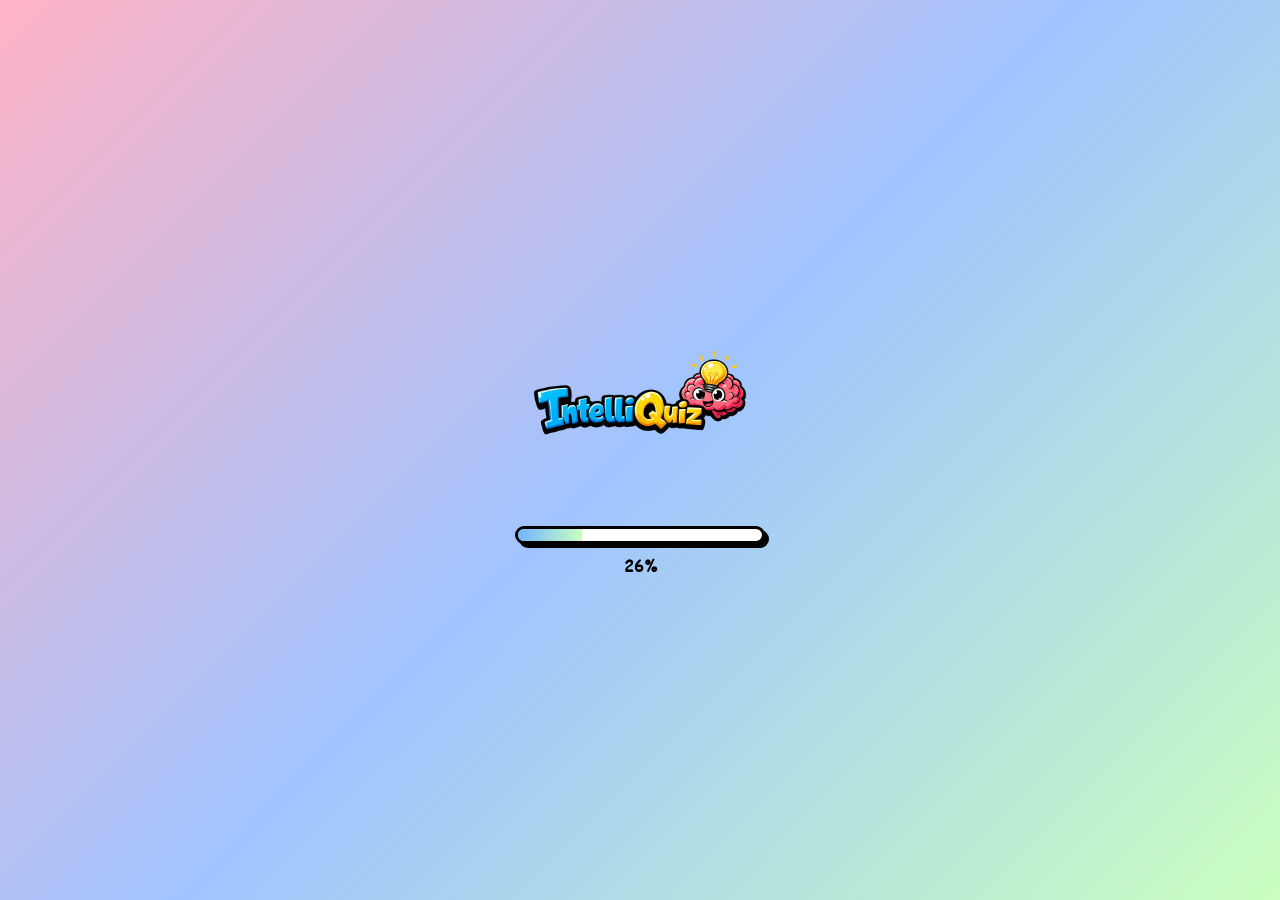
<file: index.html>
<!DOCTYPE html>
<html lang="es">
<head>
    <meta charset="UTF-8">
    <meta name="description" content="IntelliQuiz es un juego de trivia interactivo con categorías, temporizador y sistema de puntuación. Aprende y diviértete respondiendo preguntas.">
    <meta name="author" content="AbdielM">
    <meta name="viewport" content="width=device-width, initial-scale=1.0">
    <meta name="robots" content="index, follow">
    <meta property="og:title" content="IntelliQuiz - Juego de Trivia Online">
    <meta property="og:description" content="Pon a prueba tus conocimientos con IntelliQuiz, un juego de trivia interactivo con categorías y puntuación.">
    <meta property="og:image" content="image/logo.png">
    <meta property="og:type" content="website">
    <link rel="icon" type="image/png" sizes="64x32" href="image/logo.png">
    <title>IntelliQuiz | Trivia Online con Categorías y Puntuación</title>
    <link rel="stylesheet" href="style.css">
</head>
<body>

     <!-- Pantalla de carga -->
    <div id="loader">
    <div class="loader-box">
        <img src="image/logo.png" class="loader-logo" alt="logo">

        <div class="loader-barra-container">
            <div class="loader-barra" id="barra"></div>
        </div>

        <span id="porcentaje">0%</span>
    </div>
</div>

      <!-- Musica -->
    <audio id="bgMusic" loop>
    <source src="musica/Modern Attempt.mp3" type="audio/mpeg">
</audio>

<button id="btnMusic" class="btn-music off" onclick="toggleMusic()">
    🔇
</button>

     <!-- Modal de bienvenida -->
    <div id="modal-splash" class="modal oculto">
    <div class="modal-contenido">
        <button class="btn-cerrar" onclick="cerrarSplash()">✕</button>
        <h2>¡Bienvenido! 👋</h2>
        <p>Responde <strong>10 preguntas</strong> de tu categoría favorita.</p>
        <p>⏱ Tienes <strong>20 segundos</strong> por pregunta.</p>
        <p>💡 Tienes <strong>2 oportunidades</strong> por pregunta.</p>
        <p>⭐ Primera correcta = <strong>10 pts</strong>, segunda = <strong>5 pts</strong>.</p>
        <br>
        <label>
            <input type="checkbox" id="no-mostrar"> No mostrar de nuevo
        </label>
    </div>
</div>
<div class="inicio-container">

    <!-- Título -->
    <h1 class="titulo">IntelliQuiz</h1>

    <!-- Categorías -->
    <div class="categorias">
        <h2>Selecciona una categoría</h2>

        <div class="grid-categorias">
            <button class="categoria-btn" onclick="seleccionarCategoria('ciencia')">🧪 Ciencia</button>
            <button class="categoria-btn" onclick="seleccionarCategoria('historia')">📜 Historia</button>
            <button class="categoria-btn" onclick="seleccionarCategoria('tecnologia')">💻 Tecnología</button>
            <button class="categoria-btn" onclick="seleccionarCategoria('geografia')">🌎 Geografía</button>
            <button class="categoria-btn" onclick="seleccionarCategoria('cultura')">🎭 Cultura</button>
            <button class="categoria-btn" onclick="seleccionarCategoria('musica')">🎵 Música</button>
            <button class="categoria-btn" onclick="seleccionarCategoria('videojuegos')">🎮 Videojuegos</button>
            <button class="categoria-btn" onclick="seleccionarCategoria('deportes')">⚽ Deportes</button>
            <button class="categoria-btn" onclick="seleccionarCategoria('biblia')">🙏 Biblia</button>
            <button class="categoria-btn" onclick="seleccionarCategoria('peliculas_series')">🎬 Películas y series</button>
            <button class="categoria-btn" onclick="seleccionarCategoria('autos')">🚗 Autos</button>
            <button class="categoria-btn" onclick="seleccionarCategoria('gastronomia')">🍽️ Gastronomía</button>
        </div>
    </div>

    <!-- Botones de acción -->
    <div class="botones-accion">
        <a href="ruleta.html">
            <button class="btn-ruleta">🎰 Ruleta</button>
        </a>
        <a href="trivia.html">
            <button onclick="iniciarJuego()" class="btn-iniciar">Jugar</button>
        </a>
    </div>

</div>

<script>
    

    function iniciarJuego() {
    localStorage.setItem("musica", "on");
    window.location.href = "trivia.html";
}

    function seleccionarCategoria(cat) {
        localStorage.setItem("categoria", cat);
        console.log("Categoría guardada:", cat);
    }

    const botones = document.querySelectorAll(".categoria-btn");
    botones.forEach(btn => {
        btn.addEventListener("click", function() {
            botones.forEach(btn => btn.classList.remove("active"));
            this.classList.add("active");
        });
    });

    // =====================
    // Modal de bienvenida      
    // =====================
    if(!localStorage.getItem("splashVisto")){
        document.getElementById("modal-splash").classList.remove("oculto");
    }

    function cerrarSplash(){
        if(document.getElementById("no-mostrar").checked){
            localStorage.setItem("splashVisto", "true");
        }
        document.getElementById("modal-splash").classList.add("oculto");
    }

    const musica = document.getElementById("bgMusic");
    const btnMusic = document.getElementById("btnMusic");

    let activo = false;


    // =====================
    // Control de la música
    // =====================
    function toggleMusic(){
        if(activo){
            musica.pause();
            btnMusic.classList.remove("on");
            btnMusic.classList.add("off");
           btnMusic.textContent = "🔇";
           activo = false;
        } else {
            musica.volume = 0.3;
            musica.play().catch(() => {
                console.log("El navegador bloqueó el autoplay");
            });
            btnMusic.classList.remove("off");
            btnMusic.classList.add("on");
            btnMusic.textContent = "🔊";
            activo = true;
        }
        localStorage.setItem("musicaActiva", activo);
        
        setInterval(() => {
    if (!musica.paused) {
        localStorage.setItem("tiempoMusica", musica.currentTime);
    }
}, 1000);
    }

    // =====================
    // Pantalla de carga
    // =====================

    window.addEventListener("load", () => {

    const loader = document.getElementById("loader");

    if(sessionStorage.getItem("loaderVisto")){
        loader.style.display = "none";
         return;
    }

    sessionStorage.setItem("loaderVisto", "true");
    
    let barra = document.getElementById("barra");
    let porcentajeText = document.getElementById("porcentaje");
    

    let duracion = 5000;
    let inicio = Date.now();

    let intervalo = setInterval(()=>{

        let tiempoActual = Date.now();
        let progreso = ((tiempoActual - inicio) / duracion) * 100;

        if (progreso >= 100){
            progreso = 100;
            clearInterval(intervalo);

            loader.style.opacity = 0;

            setTimeout(()=>{
                loader.style.display = "none";
            }, 600);
        }

        barra.style.width = progreso + "%";
        porcentajeText.innerText = Math.floor(progreso) + "%";
    }, 16);

});

    // =====================
    // cargar musica donde se quedó
    // =====================

    window.addEventListener("load", () => {
    const musica = document.getElementById("bgMusic");
    const activa = localStorage.getItem("musicaActiva") === "true";

    if (activa) {
        musica.volume = 0.3;

        const tiempo = localStorage.getItem("tiempoMusica");
        if (tiempo) {
            musica.currentTime = tiempo;
        }

        musica.play().catch(() => {
            console.log("Esperando interacción...");
        });

        // actualizar botón visual
        const btn = document.getElementById("btnMusic");
        btn.classList.remove("off");
        btn.classList.add("on");
        btn.textContent = "🔊";
    }
});

</script>

</body>
</html>
</file>
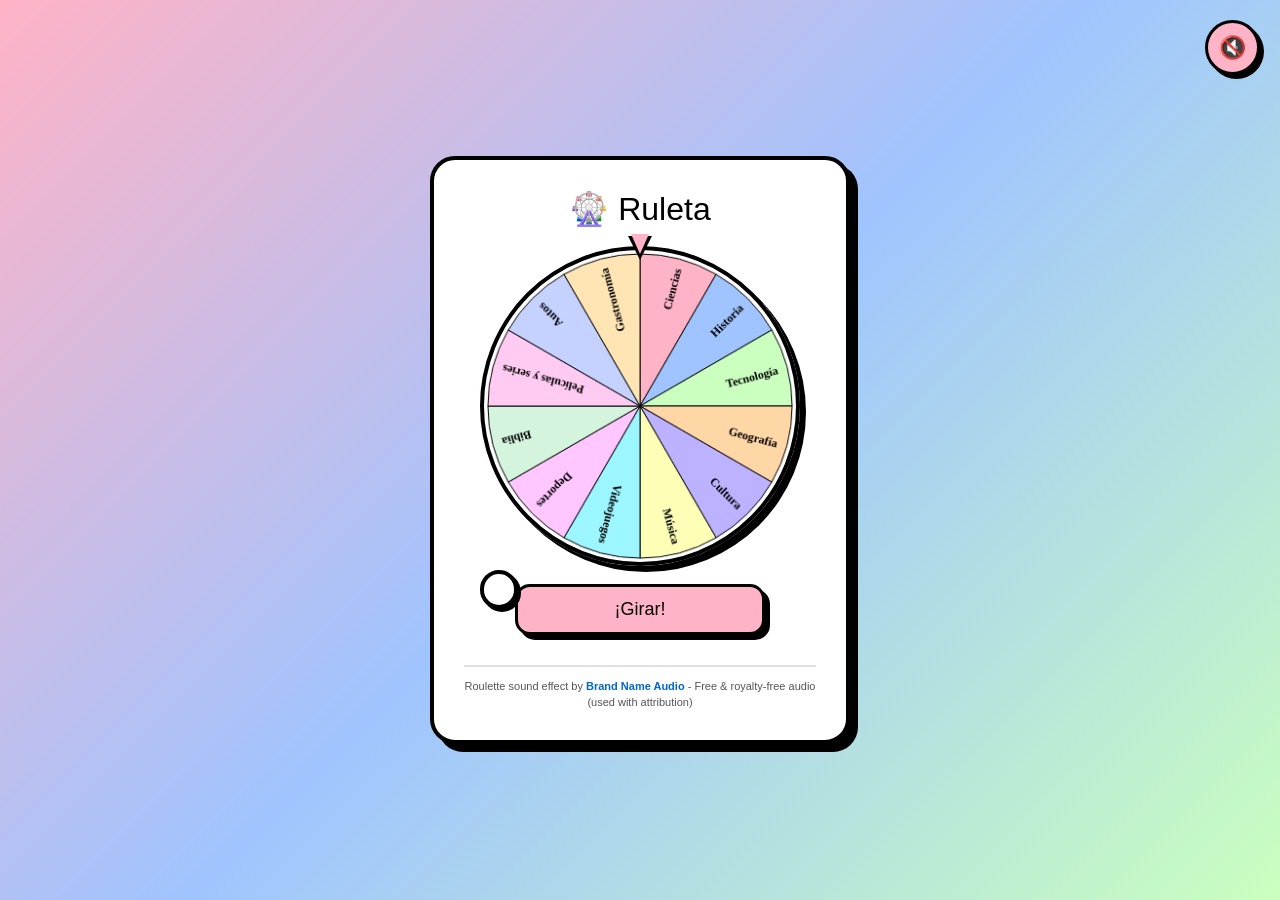
<file: ruleta.html>
<!DOCTYPE html>
<html lang="es">
<head>
<meta charset="UTF-8" />
<meta name="viewport" content="width=device-width, initial-scale=1.0" />
<title>Jugar Trivia | IntelliQuiz</title>
<meta name="description" content="Responde preguntas de trivia y gana puntos en IntelliQuiz.">
<link rel="icon" type="image/png" sizes="64x32" href="image/logo.png">
<style>
* {
  margin: 0;
  padding: 0;
  box-sizing: border-box;
  font-family: 'Comic Sans MS', cursive, sans-serif;
}

body {
  min-height: 100vh;
  background: linear-gradient(135deg, #ffb3c6, #a0c4ff, #caffbf);
  display: flex;
  justify-content: center;
  align-items: center;
  padding: 15px;
}

/* CONTENEDOR */
.ruleta-container {
  width: 100%;
  max-width: 420px;
  background: #fff;
  padding: clamp(15px, 4vw, 30px);
  border-radius: 25px;
  border: 4px solid #000;
  box-shadow: 8px 8px 0px #000;
  text-align: center;
  display: flex;
  flex-direction: column;
  align-items: center;
  gap: 18px;
}

.titulo {
  font-size: clamp(22px, 5vw, 32px);
}

.scene {
  position: relative;
  width: 100%;
  max-width: 320px;
  aspect-ratio: 1;
}

canvas {
  width: 100%;
  height: 100%;
  border-radius: 50%;
  border: 4px solid #000;
  box-shadow: 6px 6px 0px #000;
}

.pointer {
  position: absolute;
  top: -10px;
  left: 50%;
  transform: translateX(-50%);
  border-left: 12px solid transparent;
  border-right: 12px solid transparent;
  border-top: 24px solid #000;
}

.pointer::after {
  content: '';
  position: absolute;
  top: -26px;
  left: -9px;
  border-left: 9px solid transparent;
  border-right: 9px solid transparent;
  border-top: 20px solid #ffb3c6;
}

.hub {
  position: absolute;
  width: 12%;
  height: 12%;
  background: #fff;
  border-radius: 50%;
  border: 4px solid #000;
  box-shadow: 3px 3px 0px #000;
}

.btn-ruleta {
  width: 100%;
  max-width: 250px;
  padding: 12px;
  font-size: clamp(14px, 4vw, 18px);
  border-radius: 15px;
  border: 3px solid #000;
  background: #ffb3c6;
  cursor: pointer;
  box-shadow: 5px 5px 0px #000;
  transition: 0.2s;
}

/* MODAL */
.modal {
  position: fixed;
  top: 0;
  left: 0;
  width: 100%;
  height: 100%;
  background: rgba(0,0,0,0.6);
  display: none;
  justify-content: center;
  align-items: center;
  z-index: 100;
}

.modal.active {
  display: flex;
}

.modal-content {
  background: #fff;
  padding: 25px;
  border-radius: 20px;
  border: 4px solid #000;
  box-shadow: 8px 8px 0px #000;
  text-align: center;
  max-width: 300px;
  width: 90%;
  animation: aparecer 0.3s ease;
}

.modal-content h2 {
  margin-bottom: 15px;
}

.modal-content p {
  font-size: 20px;
  font-weight: bold;
  margin-bottom: 20px;
}

.modal-content a {
  display: inline-block;
  padding: 10px 20px;
  background: #a0c4ff;
  border: 3px solid #000;
  border-radius: 12px;
  text-decoration: none;
  color: #000;
  font-weight: bold;
  box-shadow: 4px 4px 0px #000;
}

@keyframes aparecer {
  from { transform: scale(0.7); opacity: 0; }
  to   { transform: scale(1); opacity: 1; }
}

/* Botón Música */
.btn-music {
  position: fixed;
  top: 20px;
  right: 20px;
  width: 55px;
  height: 55px;
  border-radius: 50%;
  border: 3px solid #000;
  font-size: 22px;
  cursor: pointer;
  box-shadow: 4px 4px 0px #000;
  display: flex;
  justify-content: center;
  align-items: center;
  transition: 0.2s;
  z-index: 1000;
}

.btn-music:hover {
  transform: scale(1.1);
}

.btn-music:active {
  transform: scale(0.9);
  box-shadow: 2px 2px 0px #000;
}

.btn-music.on {
  background: #caffbf;
}

.btn-music.off {
  background: #ffb3c6;
}

/* Footer */
footer {
  font-size: 11px;
  color: #555;
  margin-top: 12px;
  padding-top: 12px;
  border-top: 2px solid #e0e0e0;
  line-height: 1.4;
}

footer a {
  color: #0066cc;
  text-decoration: none;
  font-weight: bold;
  transition: 0.2s;
}

footer a:hover {
  text-decoration: underline;
  color: #0052a3;
}
</style>
</head>

<body>

<!-- Musica -->
<audio id="bgMusic" loop>
  <source src="musica/Modern Attempt.mp3" type="audio/mpeg">
</audio>

<!-- Sonido de giro -->
<audio id="spinSound">
  <source src="musica/Spinning Prize Wheel Sound Effect.mp3" type="audio/mpeg">
</audio>

<button id="btnMusic" class="btn-music off" onclick="toggleMusic()">
  🔇
</button>

<div class="ruleta-container">
  <div class="titulo">🎡 Ruleta</div>

  <div class="scene">
    <div class="pointer"></div>
    <canvas id="wheel"></canvas>
    <div class="hub"></div>
  </div>

  <button class="btn-ruleta" id="spinBtn" onclick="spin()">¡Girar!</button>

  <!-- Footer de créditos -->
  <footer>
    Roulette sound effect by 
    <a href="https://www.youtube.com/@brandnameaudio" target="_blank">
      Brand Name Audio
    </a> - Free & royalty-free audio (used with attribution)
  </footer>
</div>


<!-- MODAL -->
<div class="modal" id="modal">
  <div class="modal-content">
    <h2>Resultado</h2>
    <p id="modalText"></p>
    <a href="trivia.html">Continuar</a>
  </div>
</div>

<script>
const ITEMS = [
  'Ciencias','Historia','Tecnología','Geografía','Cultura',
  'Música','Videojuegos','Deportes','Biblia','Películas y series','Autos','Gastronomía'
];

const COLORS = [
  '#ffb3c6','#a0c4ff','#caffbf','#ffd6a5',
  '#bdb2ff','#fdffb6','#9bf6ff','#ffc6ff','#d4f4dd','#ffcbf2','#c5d1ff','#ffe5b4'
];

const canvas = document.getElementById('wheel');
const ctx = canvas.getContext('2d');

let size = canvas.offsetWidth;
canvas.width = size;
canvas.height = size;

const N = ITEMS.length;
const ARC = (Math.PI * 2) / N;

let currentAngle = -Math.PI / 2;
let spinning = false;

function drawWheel(angle) {
  const CX = canvas.width / 2;
  const CY = canvas.height / 2;
  const R = CX - 4;

  ctx.clearRect(0, 0, canvas.width, canvas.height);

  for (let i = 0; i < N; i++) {
    const start = angle + i * ARC;
    const end = start + ARC;

    ctx.beginPath();
    ctx.moveTo(CX, CY);
    ctx.arc(CX, CY, R, start, end);
    ctx.closePath();
    ctx.fillStyle = COLORS[i];
    ctx.fill();

    ctx.strokeStyle = '#000';
    ctx.stroke();

    ctx.save();
    ctx.translate(CX, CY);
    ctx.rotate(start + ARC / 2);
    ctx.textAlign = 'right';
    ctx.fillStyle = '#000';
    ctx.font = 'bold 12px Comic Sans MS';
    ctx.fillText(ITEMS[i], R - 10, 5);
    ctx.restore();
  }
}

drawWheel(currentAngle);

function spin() {
  if (spinning) return;
  spinning = true;

  const spinSound = document.getElementById("spinSound");
  spinSound.currentTime = 0;
  spinSound.play().catch(() => {
    console.log("El navegador bloqueó el autoplay del sonido de giro");
  });
  

  document.getElementById('spinBtn').disabled = true;

  const extra = (6 + Math.random() * 4) * Math.PI * 2;
  const offset = Math.random() * Math.PI * 2;
  const total = extra + offset;

  let start = null;
  const duration = 10000;

  function ease(t) {
    return 1 - Math.pow(1 - t, 4);
  }

  function animate(time) {
    if (!start) start = time;
    let t = Math.min((time - start) / duration, 1);

    currentAngle += total * ease(t);
    drawWheel(currentAngle);

    if (t < 1) {
      requestAnimationFrame(animate);
    } else {
      spinning = false;
      document.getElementById('spinBtn').disabled = false;

      const normalized = ((-currentAngle - Math.PI / 2) % (Math.PI * 2) + Math.PI * 2) % (Math.PI * 2);
      const index = Math.floor(normalized / ARC);

          const mapeo = {
          'Ciencias':         'ciencia',
          'Historia':         'historia',
          'Tecnología':       'tecnologia',
          'Geografía':        'geografia',
          'Cultura':          'cultura',
          'Música':           'musica',
          'Videojuegos':      'videojuegos',
          'Deportes':         'deportes',
          'Biblia':           'biblia',
          'Películas y series':'peliculas_series',
          'Autos':            'autos',
          'Gastronomía':      'gastronomia'
      };

      localStorage.setItem("categoria", mapeo[ITEMS[index]]);
      console.log("Categoría seleccionada:", mapeo[ITEMS[index]]);

      document.getElementById('modalText').textContent = "Categoría: " + ITEMS[index];
      document.getElementById('modal').classList.add('active');
      
    
    }
  }

  requestAnimationFrame(animate);
}

// =====================
// Control de la música
// =====================
const musicaPlayer = document.getElementById("bgMusic");
const btnMusicPlayer = document.getElementById("btnMusic");
let musicaActiva = false;

function toggleMusic(){
  if(musicaActiva){
    musicaPlayer.pause();
    btnMusicPlayer.classList.remove("on");
    btnMusicPlayer.classList.add("off");
    btnMusicPlayer.textContent = "🔇";
    musicaActiva = false;
  } else {
    musicaPlayer.volume = 0.3;
    musicaPlayer.play().catch(() => {
      console.log("El navegador bloqueó el autoplay");
    });
    btnMusicPlayer.classList.remove("off");
    btnMusicPlayer.classList.add("on");
    btnMusicPlayer.textContent = "🔊";
    musicaActiva = true;
  }
  localStorage.setItem("musicaActiva", musicaActiva);
  
  setInterval(() => {
    if (!musicaPlayer.paused) {
      localStorage.setItem("tiempoMusica", musicaPlayer.currentTime);
    }
  }, 1000);
}

// =====================
// Cargar música donde se quedó
// =====================
window.addEventListener("load", () => {
  const musicaElement = document.getElementById("bgMusic");
  const activa = localStorage.getItem("musicaActiva") === "true";

  if (activa) {
    musicaElement.volume = 0.3;

    const tiempo = localStorage.getItem("tiempoMusica");
    if (tiempo) {
      musicaElement.currentTime = tiempo;
    }

    musicaElement.play().catch(() => {
      console.log("Esperando interacción...");
    });

    // Actualizar botón visual
    const btn = document.getElementById("btnMusic");
    btn.classList.remove("off");
    btn.classList.add("on");
    btn.textContent = "🔊";
  }
});

// Guardar tiempo de la música
setInterval(() => {
  if (!musicaPlayer.paused) {
    localStorage.setItem("tiempoMusica", musicaPlayer.currentTime);
  }
}, 1000);

</script>

</body>
</html>
</file>
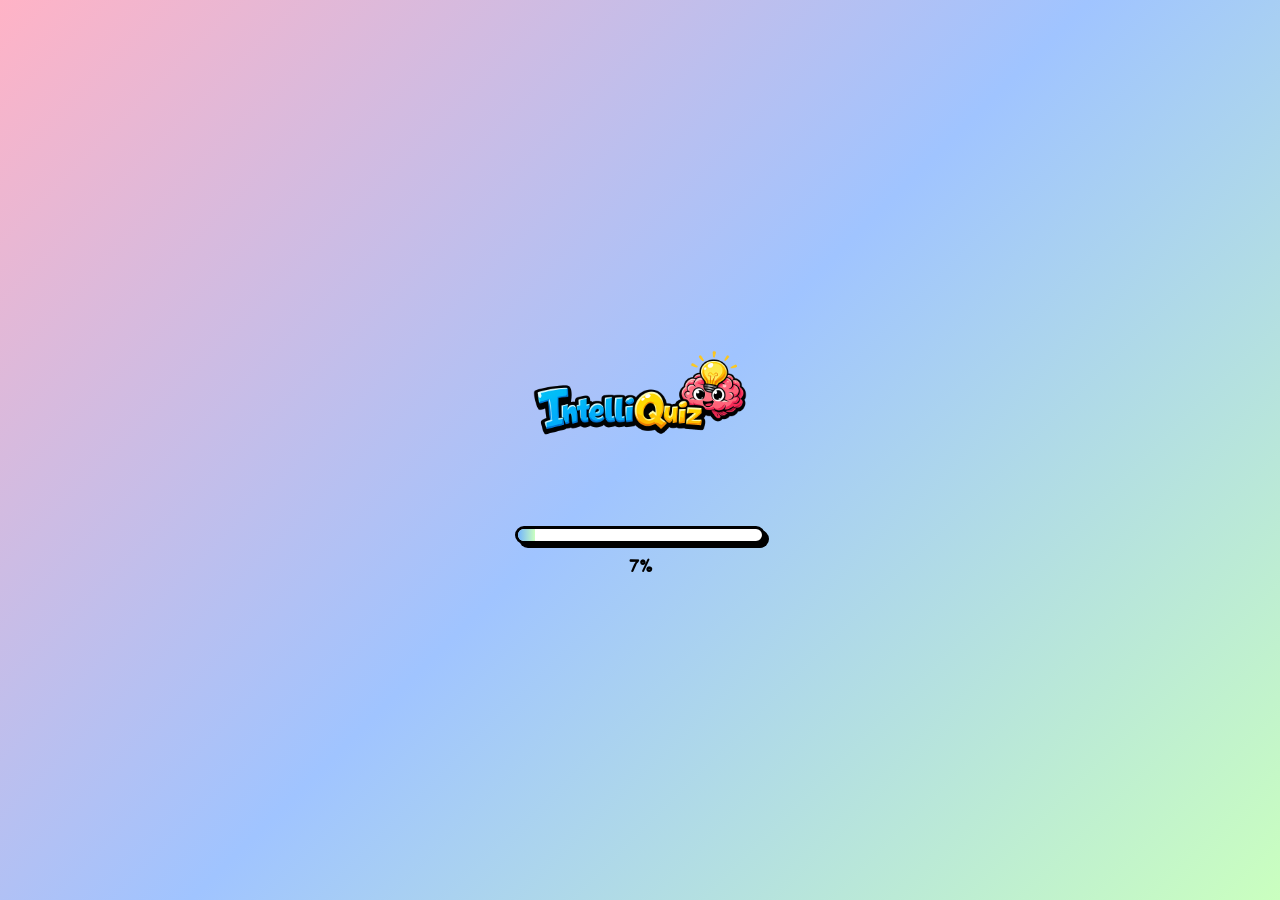
<file: trivia.html>
<!DOCTYPE html>
<html lang="es">
<head>
    <meta charset="UTF-8">
    <title>Jugar Trivia | IntelliQuiz</title>
    <meta name="description" content="Responde preguntas de trivia y gana puntos en IntelliQuiz.">
    <link rel="stylesheet" href="style.css">
    <meta name="viewport" content="width=device-width, initial-scale=1.0">
    <link rel="icon" type="image/png" sizes="64x32" href="image/logo.png">
</head>
<body>

    <audio id="bgMusic" loop>
    <source src="musica/Modern Attempt.mp3" type="audio/mpeg">
</audio>

<div class="container">

    <!-- Header -->
    <div class="header">
        <span class="categoria" id="categoria"></span>
        <span class="temporizador" id="temporizador"></span>
        <button class="btn btn-salir" onclick="salirTrivia()">Salir</button>
    </div>

    <!-- Pregunta -->
    <div class="pregunta" id="pregunta"></div>

    <!-- Respuestas -->
    <div class="respuestas">
        <button class="btn" id="btn1" onclick="oprimir_btn(this)">opcion1</button>
        <button class="btn" id="btn2" onclick="oprimir_btn(this)">opcion2</button>
        <button class="btn" id="btn3" onclick="oprimir_btn(this)">opcion3</button>
        <button class="btn" id="btn4" onclick="oprimir_btn(this)">opcion4</button>
    </div>

</div>

<!-- Modal pregunta -->
<div id="modal" class="modal oculto">
    <div class="modal-contenido">
        <h2 id="modal-texto">Ganaste 🎉</h2>
        <p id="modal-mensaje"></p><br>
        <button id="btn-continuar">Continuar</button>
    </div>
</div>

<!-- Modal final -->
<div id="modal-final" class="modal oculto">
    <div class="modal-contenido">
        <h2>¡Terminaste la trivia! 🎉</h2>
        <p id="texto-puntaje">Tu puntaje: 0/100</p><br>
        <button id="btn-finalizar" onclick="location.href='index.html'">Jugar de nuevo</button>
    </div>
</div>

<script>
    // =====================
    // Variables globales
    // =====================
    const modal = document.getElementById("modal");
    const btnContinuar = document.getElementById("btn-continuar");

    let categoria = localStorage.getItem("categoria");
    let intervalo;          // temporizador
    let numeroPreguntas = 0; // cuántas preguntas han pasado
    let puntuacion = 0;  // puntaje acumulado
    let intentos = 0;  // intentos por pregunta
    let pregunta = null;
    let tiempoRestante = 20;

    // =====================
    // Cargar preguntas
    // =====================
    let base = readText("base_preguntas.json");
    let todasLasPreguntas = JSON.parse(base);
    let preguntasFiltradas = todasLasPreguntas.filter(p => p.categoria === categoria);

    console.log("Categoria seleccionada:", categoria);

    // =====================
    // Inicio
    // =====================
    function getStorageKey() {
        return categoria ? `triviaProgress_${categoria}` : null;
    }

    function saveProgress() {
        const key = getStorageKey();
        if (!key || !pregunta) return;

        const progreso = {
            categoria,
            numeroPreguntas,
            puntuacion,
            intentos,
            tiempoRestante,
            preguntasFiltradas,
            preguntaActual: pregunta
        };

        localStorage.setItem(key, JSON.stringify(progreso));
    }

    function loadProgress() {
        const key = getStorageKey();
        if (!key) return null;

        const saved = localStorage.getItem(key);
        if (!saved) return null;

        try {
            return JSON.parse(saved);
        } catch (error) {
            return null;
        }
    }

    function resetProgress() {
        const key = getStorageKey();
        if (!key) return;
        localStorage.removeItem(key);
    }

    function renderPregunta() {
        if (!pregunta) return;

        select_id("categoria").innerHTML  = pregunta.categoria;
        select_id("pregunta").innerHTML   = pregunta.pregunta;
        select_id("btn1").innerHTML       = pregunta.opciones[0];
        select_id("btn2").innerHTML       = pregunta.opciones[1];
        select_id("btn3").innerHTML       = pregunta.opciones[2];
        select_id("btn4").innerHTML       = pregunta.opciones[3];
    }

    function iniciarJuegoGuardado() {
        if (!categoria) {
            location.href = 'index.html';
            return;
        }

        const progresoGuardado = loadProgress();

        if (progresoGuardado && progresoGuardado.categoria === categoria && progresoGuardado.preguntaActual) {
            preguntasFiltradas = progresoGuardado.preguntasFiltradas || preguntasFiltradas;
            pregunta = progresoGuardado.preguntaActual;
            numeroPreguntas = progresoGuardado.numeroPreguntas || 0;
            puntuacion = progresoGuardado.puntuacion || 0;
            intentos = progresoGuardado.intentos || 0;
            tiempoRestante = typeof progresoGuardado.tiempoRestante === 'number' ? progresoGuardado.tiempoRestante : 20;

            document.querySelectorAll(".btn").forEach(btn => {
                btn.classList.remove("correcto", "incorrecto");
                btn.disabled = false;
            });

            renderPregunta();
        } else {
            resetProgress();
            randomQuestion();
        }

        temporizador();
    }

    // =====================
    // Funciones utilitarias
    // =====================
    function select_id(id) {
        return document.getElementById(id);
    }

    function readText(ruta_local) {
        var texto = null;
        var xmlhttp = new XMLHttpRequest();
        xmlhttp.open("GET", ruta_local, false);
        xmlhttp.send();
        if (xmlhttp.status === 200) {
            texto = xmlhttp.responseText;
        }
        return texto;
    }

    // =====================
    // Lógica de preguntas
    // =====================
    function randomQuestion() {
        if (preguntasFiltradas.length === 0) {
            mostrarModalFinal();
            return;
        }

        let aleatorio = Math.floor(Math.random() * preguntasFiltradas.length);
        pregunta = preguntasFiltradas[aleatorio];
        preguntasFiltradas.splice(aleatorio, 1);
        tiempoRestante = 20;
        renderPregunta();
        saveProgress();
    }

    // =====================
    // Responder
    // =====================
    function oprimir_btn(botonSeleccionado) {
        let texto = botonSeleccionado.innerText;

        if (texto == pregunta.respuesta_correcta) {
            botonSeleccionado.classList.add("correcto");
            select_id("modal-texto").innerHTML = "¡Correcto! 🎉";
            select_id("modal-mensaje").innerHTML = `Dato interesante: ${pregunta.dato_interesante}`;
            clearInterval(intervalo);

            if (intentos == 0) puntuacion += 10;
            else if (intentos == 1) puntuacion += 5;

            intentos = 0; // reinicia intentos para la siguiente pregunta
            console.log("Puntaje actual:", puntuacion);
            saveProgress();
            mostrarModal();

        } else {
            intentos++;
            botonSeleccionado.classList.add("incorrecto");
            botonSeleccionado.disabled = true;
            saveProgress();

            if (intentos >= 2) {
                intentos = 0; // reinicia intentos para la siguiente pregunta
                clearInterval(intervalo);
                select_id("modal-texto").innerHTML = "¡Respuesta incorrecta! 😢";
                select_id("modal-mensaje").innerHTML = `Pista: ${pregunta.pista_estudio}`;
                saveProgress();
                mostrarModal();
            }
        }
    }

    // =====================
    // Temporizador
    // =====================
    function temporizador() {
        clearInterval(intervalo);

        intervalo = setInterval(() => {
            select_id("temporizador").innerHTML = `⏱ ${tiempoRestante}s`;

            if (tiempoRestante <= 0) {
                clearInterval(intervalo);
                select_id("modal-texto").innerHTML = "¡Se acabó el tiempo! 😢";
                select_id("modal-mensaje").innerHTML = `Pista: ${pregunta.pista_estudio}`;
                document.querySelectorAll(".btn").forEach(btn => btn.disabled = true);
                saveProgress();
                mostrarModal();
                return;
            }

            tiempoRestante--;
            saveProgress();
        }, 1000);
    }

    // =====================
    // Modales
    // =====================
    function mostrarModal() {
        select_id("modal").classList.remove("oculto");

        btnContinuar.onclick = () => {
            numeroPreguntas++;

            const todosLosBotones = document.querySelectorAll(".btn");
            todosLosBotones.forEach(btn => {
                btn.classList.remove("correcto", "incorrecto");
                btn.disabled = false;
            });

            select_id("modal").classList.add("oculto");

            if (numeroPreguntas >= 10) {
                mostrarModalFinal();
                return;
            }

            randomQuestion();
            temporizador();
        };
    }

    function mostrarModalFinal() {
        clearInterval(intervalo);
        resetProgress();
        select_id("modal").classList.add("oculto");
        select_id("modal-final").classList.remove("oculto");
        select_id("texto-puntaje").innerHTML = `Tu puntaje: ${puntuacion}/100`;
    }

    function salirTrivia() {
        clearInterval(intervalo);
        resetProgress();
        location.href = 'index.html';
    }

    // =====================
    // Música de fondo
    // =====================
    const musica = document.getElementById("bgMusic");

    window.addEventListener("load", () => {
        iniciarJuegoGuardado();

        const activa = localStorage.getItem("musicaActiva") === "true";

        if (activa) {
            musica.volume = 0.3;

            const tiempo = localStorage.getItem("tiempoMusica");
            if (tiempo) {
                musica.currentTime = tiempo;
            }

            musica.play().catch(() => {
                console.log("Esperando interacción...");
            });
        }
    });

    // Guardar tiempo de la musica
    setInterval(() => {
        if (!musica.paused) {
            localStorage.setItem("tiempoMusica", musica.currentTime);
        }
    }, 1000);
</script>

</body>
</html>
</file>
<file: style.css>
@font-face {
    font-family: 'ComicSans';
    src: url('fonts/ComicSans.ttf') format('truetype');
    font-weight: normal;
    font-style: normal;
}

/* =====================
   Reset
   ===================== */
* {
    margin: 0;
    padding: 0;
    box-sizing: border-box;
    font-family: 'ComicSans', cursive, sans-serif;
}

/* =====================
   Body
   ===================== */
body {
    min-height: 100dvh;
    background: linear-gradient(135deg, #ffb3c6, #a0c4ff, #caffbf);
    display: flex;
    justify-content: center;
    align-items: center;
    padding: 15px;
}

/* =====================
   Index - Contenedor
   ===================== */
.inicio-container {
    width: 85%;
    max-width: 800px;
    background: #fff;
    padding: 30px;
    border-radius: 25px;
    border: 4px solid #000;
    box-shadow: 8px 8px 0px #000;
    text-align: center;
}

/* Título */
.titulo {
    font-size: 40px;
    margin-bottom: 25px;
}

/* Categorías */
.categorias h2 {
    margin-bottom: 15px;
}

.grid-categorias {
    display: grid;
    grid-template-columns: 1fr 1fr 1fr;
    gap: 15px;
    margin-bottom: 25px;
}

/* Botones de categoría */
.categoria-btn {
    padding: 15px;
    border-radius: 15px;
    border: 3px solid #000;
    background: #ffd6a5;
    cursor: pointer;
    font-size: 16px;
    box-shadow: 4px 4px 0px #000;
    transition: 0.2s;
}

.categoria-btn:hover {
    transform: translateY(-3px);
}

.categoria-btn.active {
    background-color: #72b4ff;
    transform: translateY(2px);
    box-shadow: 2px 2px 0px #000;
}

/* Botones de acción (Ruleta + Jugar) */
.botones-accion {
    display: flex;
    justify-content: center;
    align-items: center;
    gap: 20px;
}

/* Botón ruleta */
.btn-ruleta {
    padding: 15px 30px;
    font-size: 18px;
    border-radius: 15px;
    border: 3px solid #000;
    background: #ffb3c6;
    cursor: pointer;
    box-shadow: 5px 5px 0px #000;
    transition: 0.2s;
}

.btn-ruleta:hover {
    transform: scale(1.05);
}

.btn-ruleta:active {
    transform: scale(0.95);
}

/* Botón iniciar */
.btn-iniciar {
    padding: 15px 30px;
    font-size: 18px;
    border-radius: 15px;
    border: 3px solid #000;
    background: #caffbf;
    cursor: pointer;
    box-shadow: 5px 5px 0px #000;
    transition: 0.2s;
}

.btn-iniciar:hover {
    transform: scale(1.05);
}

.btn-iniciar:active {
    transform: scale(0.95);
}

a {
    text-decoration: none;
}

/* =====================
   Trivia - Contenedor
   ===================== */
.container {
    width: 80%;
    max-width: 700px;
    background: #ffffff;
    padding: 30px;
    border-radius: 25px;
    border: 4px solid #000;
    box-shadow: 8px 8px 0px #000;
}

/* Header */
.header {
    display: flex;
    justify-content: space-between;
    align-items: center;
    gap: 12px;
    flex-wrap: wrap;
    font-size: 18px;
    margin-bottom: 25px;
    font-weight: bold;
}

.btn-salir {
    padding: 10px 18px;
    border-radius: 15px;
    border: 3px solid #000;
    background: #ffb3c6;
    cursor: pointer;
    box-shadow: 4px 4px 0px #000;
    font-size: 16px;
    transition: 0.2s;
}

.btn-salir:hover {
    transform: translateY(-2px);
}

.btn-salir:active {
    transform: translateY(2px);
    box-shadow: 2px 2px 0px #000;
}

/* Pregunta */
.pregunta {
    text-align: center;
    font-size: 26px;
    margin-bottom: 35px;
    padding: 15px;
    background: #ffd6a5;
    border-radius: 15px;
    border: 3px solid #000;
}

/* Grid respuestas */
.respuestas {
    display: grid;
    grid-template-columns: 1fr 1fr;
    gap: 20px;
}

/* Botones de respuesta */
.btn {
    padding: 15px;
    font-size: 16px;
    border-radius: 15px;
    border: 3px solid #000;
    background: #a0c4ff;
    cursor: pointer;
    transition: 0.2s;
    box-shadow: 4px 4px 0px #000;
}

.btn:hover {
    background: #72b4ff;
    transform: translateY(-3px);
}

.btn.correcto {
    background-color: #2bff005f;
    transform: translateY(2px);
    box-shadow: 2px 2px 0px #000;
}

.btn.incorrecto {
    background-color: #ff004078;
    transform: translateY(2px);
    box-shadow: 2px 2px 0px #000;
}

/* =====================
   Modal
   ===================== */
.modal {
    position: fixed;
    top: 0;
    left: 0;
    width: 100%;
    height: 100%;
    background: rgba(0, 0, 0, 0.5);
    display: flex;
    justify-content: center;
    align-items: center;
    padding: 15px;
}

.oculto {
    display: none;
}

.modal-contenido {
    background: #fff;
    padding: 30px;
    border-radius: 20px;
    border: 4px solid #000;
    text-align: center;
    box-shadow: 8px 8px 0px #000;
    animation: aparecer 0.3s ease;
    width: 90%;
    max-width: 420px;
    position: relative;
}

.modal-contenido h2 {
    margin-bottom: 20px;
    font-size: 24px;
}

.modal-contenido button {
    padding: 12px 20px;
    border-radius: 12px;
    border: 3px solid #000;
    background: #caffbf;
    cursor: pointer;
    font-size: 16px;
    box-shadow: 4px 4px 0px #000;
    transition: 0.2s;
}

.modal-contenido button:hover {
    transform: translateY(-2px);
}

.modal-contenido button:active {
    transform: translateY(2px);
    box-shadow: 2px 2px 0px #000;
}

/* =====================
   Animaciones
   ===================== */
@keyframes aparecer {
    from {
        transform: scale(0.7);
        opacity: 0;
    }
    to {
        transform: scale(1);
        opacity: 1;
    }
}

/* =====================
   Splash
   ===================== */
.btn-cerrar {
    position: absolute;
    top: 10px;
    right: 10px;
    background: none;
    border: none;
    font-size: 20px;
    cursor: pointer;
    box-shadow: none;
    padding: 5px;
    line-height: 1;
}

.btn-cerrar:hover {
    transform: scale(1.2);
    box-shadow: none;
}

.btn-cerrar:active {
    transform: scale(0.95);
    box-shadow: none;
}

.modal-splash-contenido {
    background: #fff;
    padding: 35px 40px;
    border-radius: 20px;
    border: 4px solid #000;
    text-align: center;
    box-shadow: 8px 8px 0px #000;
    animation: aparecer 0.3s ease;
    position: relative;
    max-width: 420px;
}

.modal-splash-contenido h2 {
    font-size: 26px;
    margin-bottom: 20px;
}

.modal-splash-contenido p {
    font-size: 15px;
    margin-bottom: 10px;
    line-height: 1.6;
}

.modal-splash-contenido label {
    font-size: 14px;
    cursor: pointer;
    display: flex;
    align-items: center;
    justify-content: center;
    gap: 8px;
    margin-top: 15px;
    color: #555;
}

/* =====================
   Botón Música
   ===================== */
.btn-music {
    position: fixed;
    top: 20px;
    right: 20px;
    width: 55px;
    height: 55px;
    border-radius: 50%;
    border: 3px solid #000;
    font-size: 22px;
    cursor: pointer;
    box-shadow: 4px 4px 0px #000;
    display: flex;
    justify-content: center;
    align-items: center;
    transition: 0.2s;
    z-index: 1000;
}

.btn-music:hover {
    transform: scale(1.1);
}

.btn-music:active {
    transform: scale(0.9);
    box-shadow: 2px 2px 0px #000;
}

.btn-music.on {
    background: #caffbf;
}

.btn-music.off {
    background: #ffb3c6;
}

/* =====================
   LOADER
   ===================== */
#loader {
    position: fixed;
    width: 100%;
    height: 100%;
    background: linear-gradient(135deg, #ffb3c6, #a0c4ff, #caffbf);
    display: flex;
    justify-content: center;
    align-items: center;
    z-index: 9999;
    transition: opacity 0.6s ease;
}

.loader-box {
    text-align: center;
}

.loader-logo {
    width: clamp(180px, 25vw, 260px);
    margin-bottom: 25px;
    animation: float 2s ease-in-out infinite;
}

@keyframes float {
    0%, 100% { transform: translateY(0); }
    50%       { transform: translateY(-10px); }
}

.loader-barra-container {
    width: 250px;
    height: 18px;
    background: #fff;
    border: 3px solid #000;
    border-radius: 10px;
    overflow: hidden;
    margin: 0 auto 10px;
    box-shadow: 4px 4px 0px #000;
}

.loader-barra {
    height: 100%;
    width: 0%;
    background: linear-gradient(90deg, #72b4ff, #caffbf);
    transition: width 0.2s;
}

#porcentaje {
    font-weight: bold;
    font-size: 16px;
}

/* =====================
   Responsive móvil
   ===================== */
@media (max-width: 600px) {

    body {
        align-items: center;
        padding: 12px;
    }

    /* --- Index --- */
    .inicio-container {
        width: 100%;
        padding: 20px 12px;
    }

    .titulo {
        font-size: 28px;
        margin-bottom: 15px;
    }

    .categorias h2 {
        font-size: 16px;
        margin-bottom: 12px;
    }

    .grid-categorias {
        grid-template-columns: 1fr 1fr;
        gap: 10px;
        margin-bottom: 18px;
    }

    .categoria-btn {
        padding: 12px 6px;
        font-size: 13px;
    }

    .botones-accion {
        flex-direction: column;
        gap: 12px;
    }

    .btn-ruleta,
    .btn-iniciar {
        width: 100%;
        padding: 14px;
        font-size: 16px;
    }

    /* --- Trivia --- */
    .container {
        width: 100%;
        padding: 15px 12px;
    }

    .header {
        font-size: 13px;
        margin-bottom: 12px;
    }

    .pregunta {
        font-size: 17px;
        margin-bottom: 18px;
        padding: 12px;
        line-height: 1.4;
    }

    .respuestas {
        grid-template-columns: 1fr;
        gap: 12px;
    }

    .btn {
        font-size: 15px;
        padding: 14px;
    }

    /* --- Modal --- */
    .modal-contenido {
        padding: 20px 15px;
    }

    .modal-contenido h2 {
        font-size: 20px;
        margin-bottom: 12px;
    }

    .modal-contenido p {
        font-size: 14px;
    }

    .modal-contenido button {
        font-size: 15px;
        padding: 12px 18px;
    }

    /* --- Botón música --- */
    .btn-music {
        top: 10px;
        right: 10px;
        width: 42px;
        height: 42px;
        font-size: 18px;
    }

    /* --- Loader --- */
    .loader-barra-container {
        width: 200px;
    }
}
</file>
